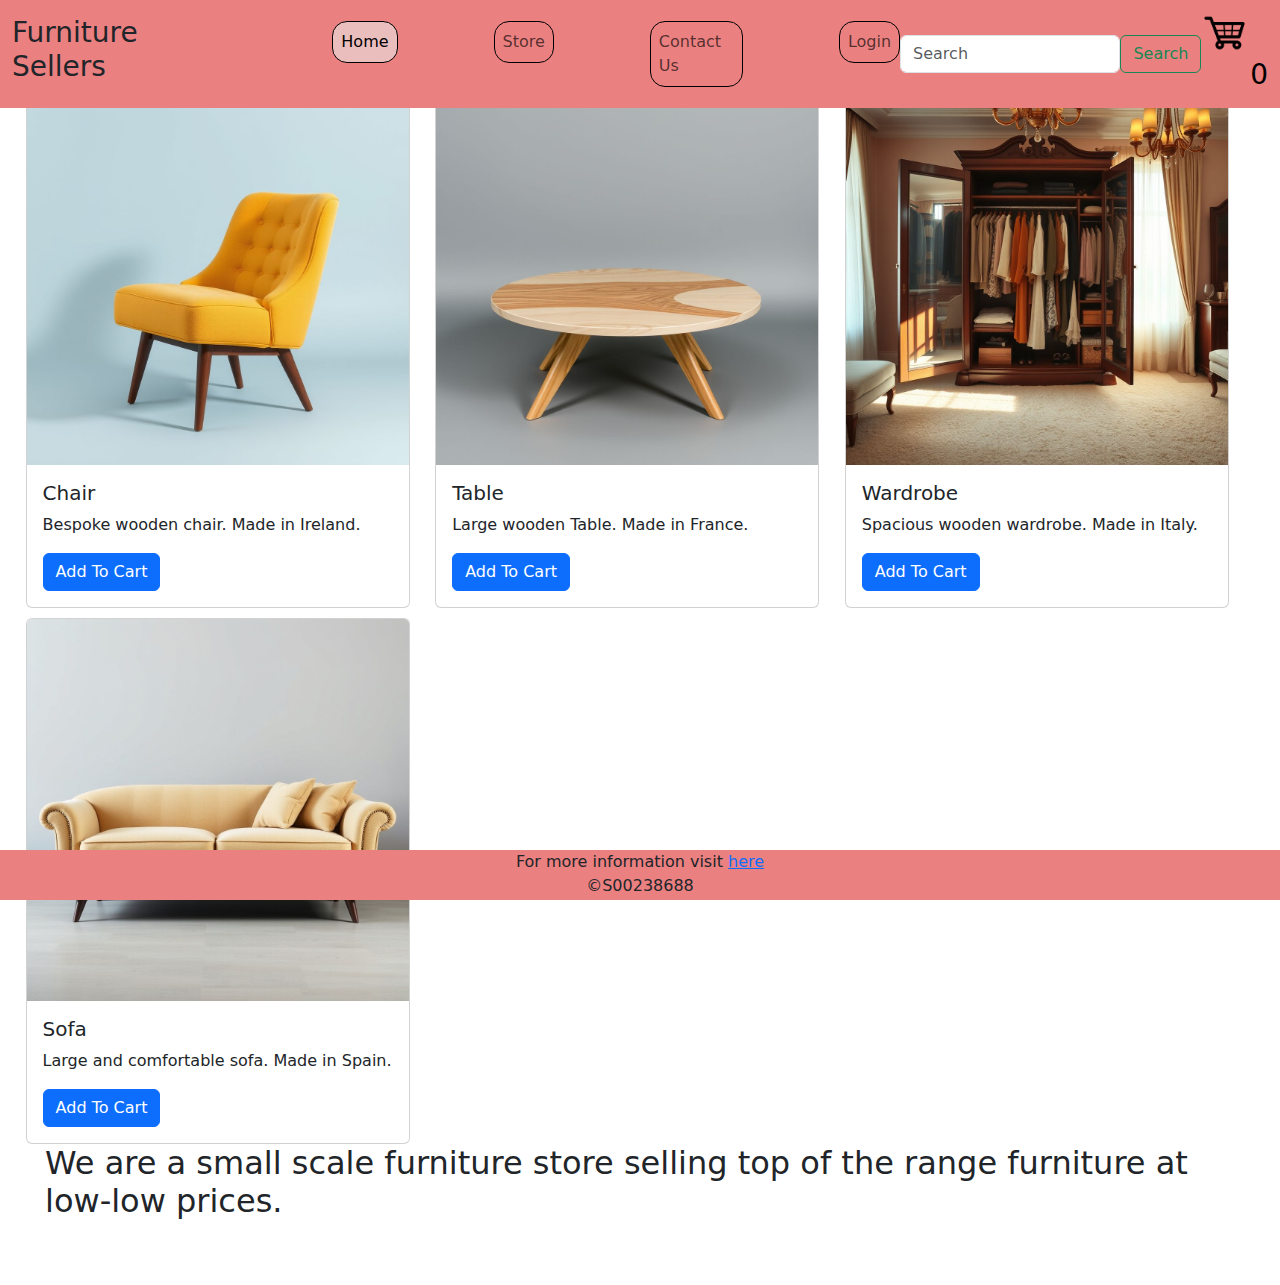
<file: index.html>
<!DOCTYPE html>
<html>
    <head>
        <meta charset="utf-8">
        <meta name="viewport" content="width=device-width, initial-scale=1">
        <title>Home</title>
        <link href="https://cdn.jsdelivr.net/npm/bootstrap@5.3.3/dist/css/bootstrap.min.css" rel="stylesheet" integrity="sha384-QWTKZyjpPEjISv5WaRU9OFeRpok6YctnYmDr5pNlyT2bRjXh0JMhjY6hW+ALEwIH" crossorigin="anonymous">
        <link rel="stylesheet" href="css/styles.css">
    </head>
    <body>
        <nav class="navbar navbar-expand-xl">
            <div class="container-fluid">
                <h3>Furniture Sellers</h3>
                <button class="navbar-toggler" type="button" data-toggle="collapse" data-bs-target="#navbarNav" data-target="#navbarNav" aria-controls="navbarNav" aria-expanded="false" aria-label="Toggle navigation">
                    <span class="navbar-toggler-icon"></span>
                </button>
                <div class="collapse navbar-collapse" id="navbarNav">
                    <ul class="navbar-nav mr-auto">
                        <li class="nav-item">
                            <a class="nav-link active" href="index.html" style="border: 1px solid black;border-radius: 15px;">Home</a>
                        </li>
                        <li class="nav-item">
                            <a class="nav-link" href="store.html" style="border: 1px solid black;border-radius: 15px;">Store</a>
                        </li>
                        <li class="nav-item">
                            <a class="nav-link" href="contact.html" style="border: 1px solid black;border-radius: 15px;">Contact Us</a>
                        </li>
                        <li class="nav-item">
                            <a class="nav-link" href="login.html" style="border: 1px solid black;border-radius: 15px;">Login</a>
                        </li>
                    </ul>
                </div>
                <form class="d-flex" role="search">
                    <input class="form-control searchbar" type="search" placeholder="Search" aria-label="Search">
                    <button class="btn btn-outline-success" type="submit">Search</button>
                </form>
                <a href="cart.html" id = "cart"><img src="images/cart.png" style="height: 50px;"></a>
            </div>
        </nav>
        <br>
        <br>
        <br>
        <main>
            <div class="card">
                <img class="card-img-top" src="images/chair.jpg">
                <div class="card-body">
                  <h5 class="card-title">Chair</h5>
                  <p class="card-text">Bespoke wooden chair. Made in Ireland.</p>
                  <a id = "one" class="btn btn-primary">Add To Cart</a>
                </div>
            </div>
            <div class="card">
                <img class="card-img-top" src="images/table.jpg">
                <div class="card-body">
                  <h5 class="card-title">Table</h5>
                  <p class="card-text">Large wooden Table. Made in France.</p>
                  <a id = "two" class="btn btn-primary">Add To Cart</a>
                </div>
            </div>
            <div class="card">
                <img class="card-img-top" src="images/wardrobe.jpg">
                <div class="card-body">
                  <h5 class="card-title">Wardrobe</h5>
                  <p class="card-text">Spacious wooden wardrobe. Made in Italy.</p>
                  <a id = "three" class="btn btn-primary">Add To Cart</a>
                </div>
            </div>
            <div class="card">
                <img class="card-img-top" src="images/sofa.jpg">
                <div class="card-body">
                  <h5 class="card-title">Sofa</h5>
                  <p class="card-text">Large and comfortable sofa. Made in Spain.</p>
                  <a id = "four" class="btn btn-primary">Add To Cart</a>
                </div>
            </div>
            <h2 style="margin-left: 45px;">We are a small scale furniture store selling top of the range furniture at low-low prices.</h2>
        </main>
        <br>
        <br>
        <br>
        <h1 style="color: white;float: left;">fin</h1> <!-- neccessary to allow the brs something to line break-->
        <footer>
            <p>For more information visit <a href="https://www.wikipedia.org/" target="_blank">here</a><br/>&copy;S00238688</p>
        </footer>
        <script src="https://code.jquery.com/jquery-3.3.1.slim.min.js" integrity="sha384-q8i/X+965DzO0rT7abK41JStQIAqVgRVzpbzo5smXKp4YfRvH+8abtTE1Pi6jizo" crossorigin="anonymous"></script>
        <script src="https://cdn.jsdelivr.net/npm/popper.js@1.14.7/dist/umd/popper.min.js" integrity="sha384-UO2eT0CpHqdSJQ6hJty5KVphtPhzWj9WO1clHTMGa3JDZwrnQq4sF86dIHNDz0W1" crossorigin="anonymous"></script>
        <script src="https://cdn.jsdelivr.net/npm/bootstrap@4.3.1/dist/js/bootstrap.min.js" integrity="sha384-JjSmVgyd0p3pXB1rRibZUAYoIIy6OrQ6VrjIEaFf/nJGzIxFDsf4x0xIM+B07jRM" crossorigin="anonymous"></script>
        <script src="script/script.js"></script>
    </body>
</html>
</file>
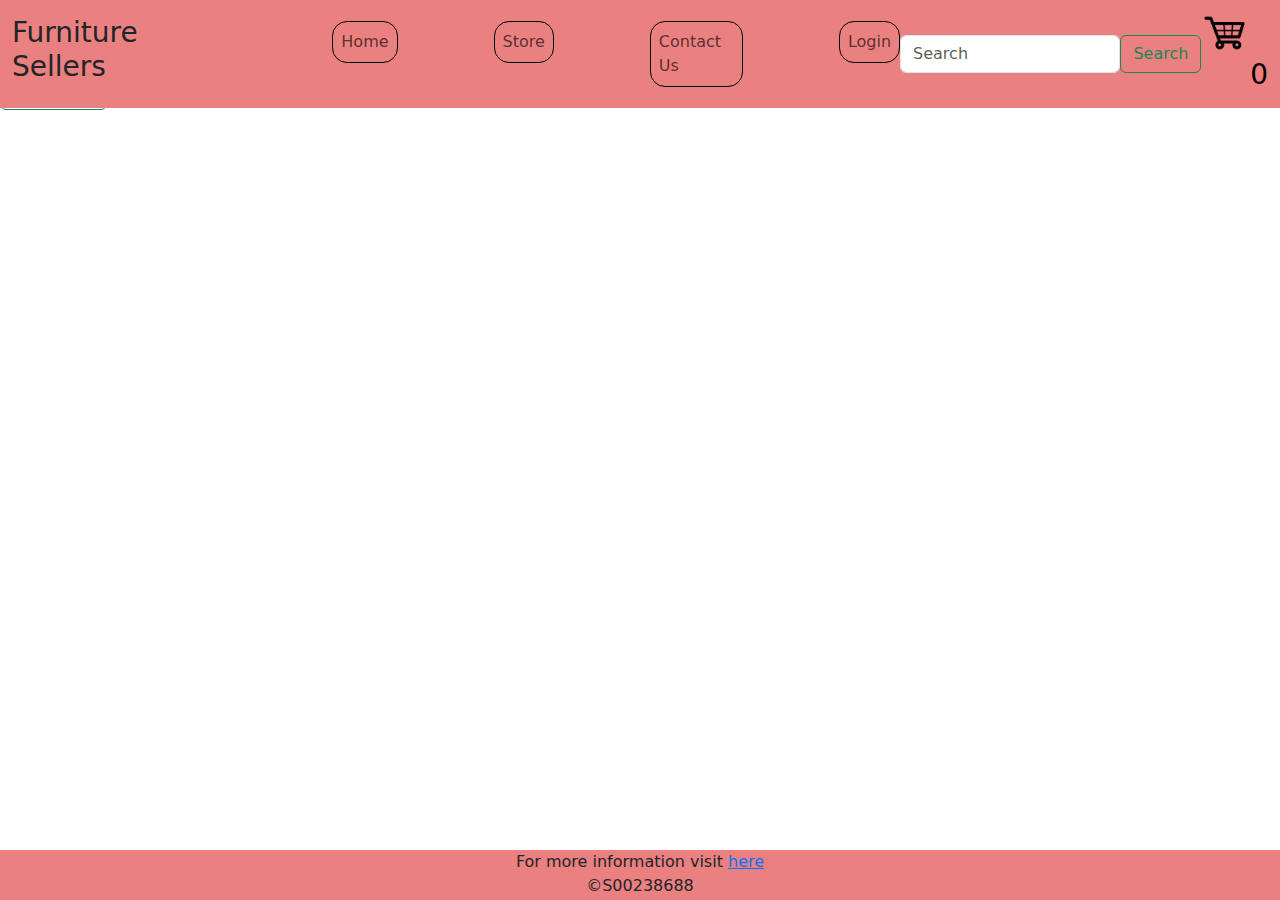
<file: cart.html>
<!DOCTYPE html>
<html>
    <head>
        <meta charset="utf-8">
        <meta name="viewport" content="width=device-width, initial-scale=1">
        <title>Cart</title>
        <link href="https://cdn.jsdelivr.net/npm/bootstrap@5.3.3/dist/css/bootstrap.min.css" rel="stylesheet" integrity="sha384-QWTKZyjpPEjISv5WaRU9OFeRpok6YctnYmDr5pNlyT2bRjXh0JMhjY6hW+ALEwIH" crossorigin="anonymous">
        <link rel="stylesheet" href="css/styles.css">
    </head>
    <body>
        <nav class="navbar navbar-expand-xl">
            <div class="container-fluid">
                <h3>Furniture Sellers</h3>
                <button class="navbar-toggler" type="button" data-toggle="collapse" data-bs-target="#navbarNav" data-target="#navbarNav" aria-controls="navbarNav" aria-expanded="false" aria-label="Toggle navigation">
                    <span class="navbar-toggler-icon"></span>
                </button>
                <div class="collapse navbar-collapse" id="navbarNav">
                    <ul class="navbar-nav mr-auto">
                        <li class="nav-item" style="padding-left: 6rem;">
                            <a class="nav-link" href="index.html" style="border: 1px solid black;border-radius: 15px;">Home</a>
                        </li>
                        <li class="nav-item" style="padding-left: 6rem;">
                            <a class="nav-link" href="store.html" style="border: 1px solid black;border-radius: 15px;">Store</a>
                        </li>
                        <li class="nav-item" style="padding-left: 6rem;">
                            <a class="nav-link" href="contact.html" style="border: 1px solid black;border-radius: 15px;">Contact Us</a>
                        </li>
                        <li class="nav-item" style="padding-left: 6rem;">
                            <a class="nav-link" href="login.html" style="border: 1px solid black;border-radius: 15px;">Login</a>
                        </li>
                    </ul>
                </div>
                <form class="d-flex" role="search">
                    <input class="form-control searchbar" type="search" placeholder="Search" aria-label="Search">
                    <button class="btn btn-outline-success" type="submit">Search</button>
                </form>
                <a href="cart.html" id = "cart"><img src="images/cart.png" style="height: 50px;"></a>
            </div>
        </nav>
        <br>
        <br>
        <br>
        <main>
            <button class="btn btn-outline-success" type="button" id="clear">Clear Cart</button>
            <div id="DisplayItems">

            </div>
        </main>
        <br>
        <br>
        <br>
        <h1 style="color: white;float: left;width:100%">fin</h1> <!-- neccessary to allow the brs something to line break-->
        <footer>
            <p>For more information visit <a href="https://www.wikipedia.org/" target="_blank">here</a><br/>&copy;S00238688</p>
        </footer>
        <script src="https://code.jquery.com/jquery-3.3.1.slim.min.js" integrity="sha384-q8i/X+965DzO0rT7abK41JStQIAqVgRVzpbzo5smXKp4YfRvH+8abtTE1Pi6jizo" crossorigin="anonymous"></script>
        <script src="https://cdn.jsdelivr.net/npm/popper.js@1.14.7/dist/umd/popper.min.js" integrity="sha384-UO2eT0CpHqdSJQ6hJty5KVphtPhzWj9WO1clHTMGa3JDZwrnQq4sF86dIHNDz0W1" crossorigin="anonymous"></script>
        <script src="https://cdn.jsdelivr.net/npm/bootstrap@4.3.1/dist/js/bootstrap.min.js" integrity="sha384-JjSmVgyd0p3pXB1rRibZUAYoIIy6OrQ6VrjIEaFf/nJGzIxFDsf4x0xIM+B07jRM" crossorigin="anonymous"></script>
        <script src="script/script.js"></script>
    </body>
</html>
</file>
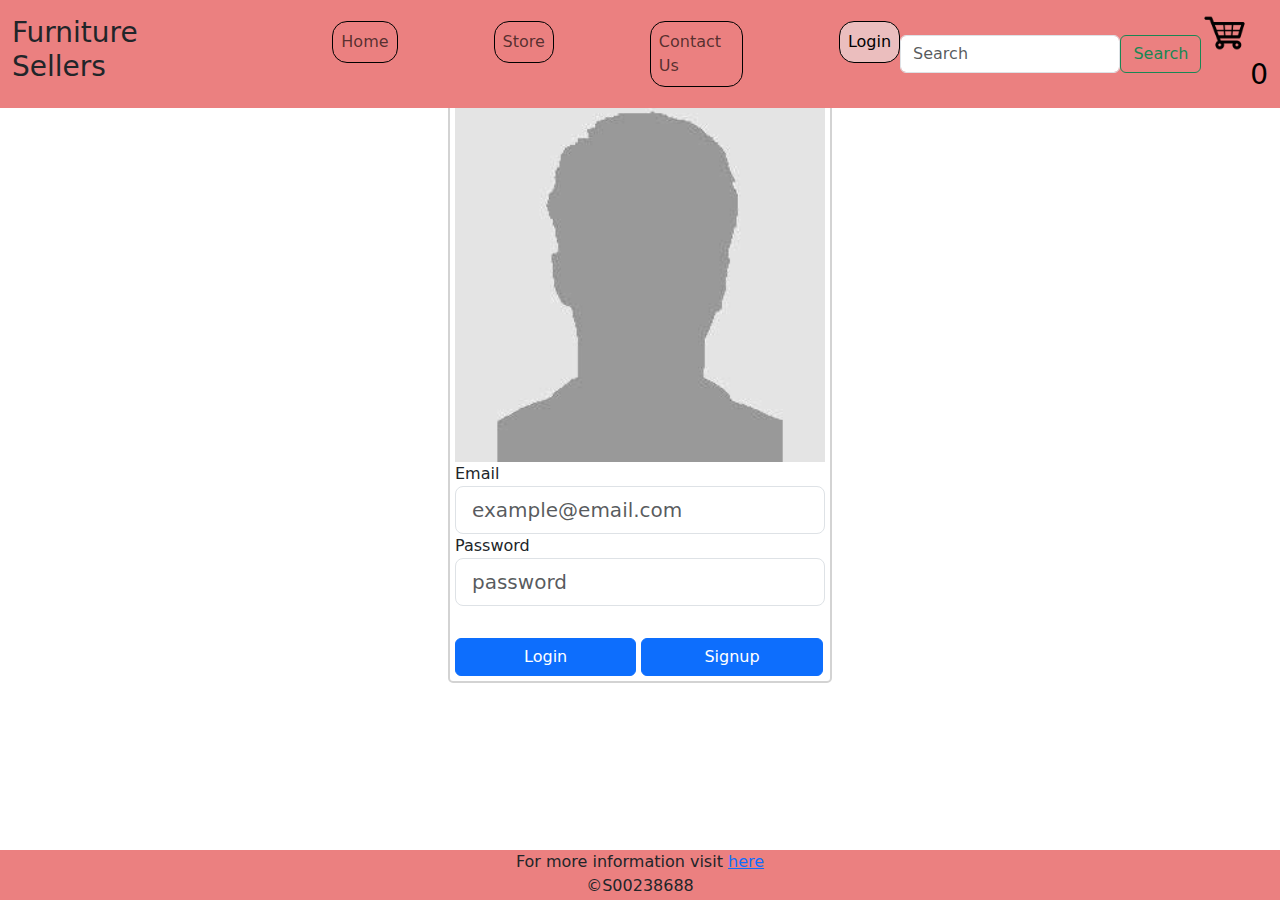
<file: login.html>
<!DOCTYPE html>
<html>
    <head>
        <meta charset="utf-8">
        <meta name="viewport" content="width=device-width, initial-scale=1">
        <title>Login</title>
        <link href="https://cdn.jsdelivr.net/npm/bootstrap@5.3.3/dist/css/bootstrap.min.css" rel="stylesheet" integrity="sha384-QWTKZyjpPEjISv5WaRU9OFeRpok6YctnYmDr5pNlyT2bRjXh0JMhjY6hW+ALEwIH" crossorigin="anonymous">
        <link rel="stylesheet" href="css/styles.css">
    </head>
    <body>
        <nav class="navbar navbar-expand-xl">
            <div class="container-fluid">
                <h3>Furniture Sellers</h3>
                <button class="navbar-toggler" type="button" data-toggle="collapse" data-bs-target="#navbarNav" data-target="#navbarNav" aria-controls="navbarNav" aria-expanded="false" aria-label="Toggle navigation">
                    <span class="navbar-toggler-icon"></span>
                </button>
                <div class="collapse navbar-collapse" id="navbarNav">
                    <ul class="navbar-nav mr-auto">
                        <li class="nav-item">
                            <a class="nav-link" href="index.html" style="border: 1px solid black;border-radius: 15px;">Home</a>
                        </li>
                        <li class="nav-item">
                            <a class="nav-link" href="store.html" style="border: 1px solid black;border-radius: 15px;">Store</a>
                        </li>
                        <li class="nav-item">
                            <a class="nav-link" href="contact.html" style="border: 1px solid black;border-radius: 15px;">Contact Us</a>
                        </li>
                        <li class="nav-item">
                            <a class="nav-link active" href="login.html" style="border: 1px solid black;border-radius: 15px;">Login</a>
                        </li>
                    </ul>
                </div>
                <form class="d-flex" role="search">
                    <input class="form-control searchbar" type="search" placeholder="Search" aria-label="Search">
                    <button class="btn btn-outline-success" type="submit">Search</button>
                </form>
                <a href="cart.html" id = "cart"><img src="images/cart.png" style="height: 50px;"></a>
            </div>
        </nav>
        <br>
        <br>
        <br>
        <main>
            <form method="get"id="inputForm" class="inputForm" style="margin-left: 35%;margin-right: 35%;margin-top: 1%;border: solid lightgray 2px;border-radius: 5px;padding: 5px;"><!--bootstrap form-->
                <img style="width: 100%;" src="images/unknownpfp.jpg">
                <label for="email">Email</label>
                <input type="email" class="form-control form-control-lg" id="email" aria-describedby="emailHelp" placeholder="example@email.com"required>
                <label for="password">Password</label>
                <input type="password" class="form-control form-control-lg" id="password" placeholder="password"required>
                <h6 id="incorrected" style="color: red;"></h6>
                <br>
                <button onclick="Login()" id="login" style="width:49%;" type="submit" class="btn btn-primary">Login</button>
                <button onclick="Signup()" id="signup" style="width:49%;" type="submit" class="btn btn-primary">Signup</button>
            </form>
        </main>
        <br>
        <br>
        <br>
        <h1 style="color: white;float: left;">fin</h1> <!-- neccessary to allow the brs something to line break-->
        <footer>
            <p>For more information visit <a href="https://www.wikipedia.org/" target="_blank">here</a><br/>&copy;S00238688</p>
        </footer>
        <script src="https://code.jquery.com/jquery-3.3.1.slim.min.js" integrity="sha384-q8i/X+965DzO0rT7abK41JStQIAqVgRVzpbzo5smXKp4YfRvH+8abtTE1Pi6jizo" crossorigin="anonymous"></script>
        <script src="https://cdn.jsdelivr.net/npm/popper.js@1.14.7/dist/umd/popper.min.js" integrity="sha384-UO2eT0CpHqdSJQ6hJty5KVphtPhzWj9WO1clHTMGa3JDZwrnQq4sF86dIHNDz0W1" crossorigin="anonymous"></script>
        <script src="https://cdn.jsdelivr.net/npm/bootstrap@4.3.1/dist/js/bootstrap.min.js" integrity="sha384-JjSmVgyd0p3pXB1rRibZUAYoIIy6OrQ6VrjIEaFf/nJGzIxFDsf4x0xIM+B07jRM" crossorigin="anonymous"></script>
        <script src="script/script.js"></script>
    </body>
</html>
</file>
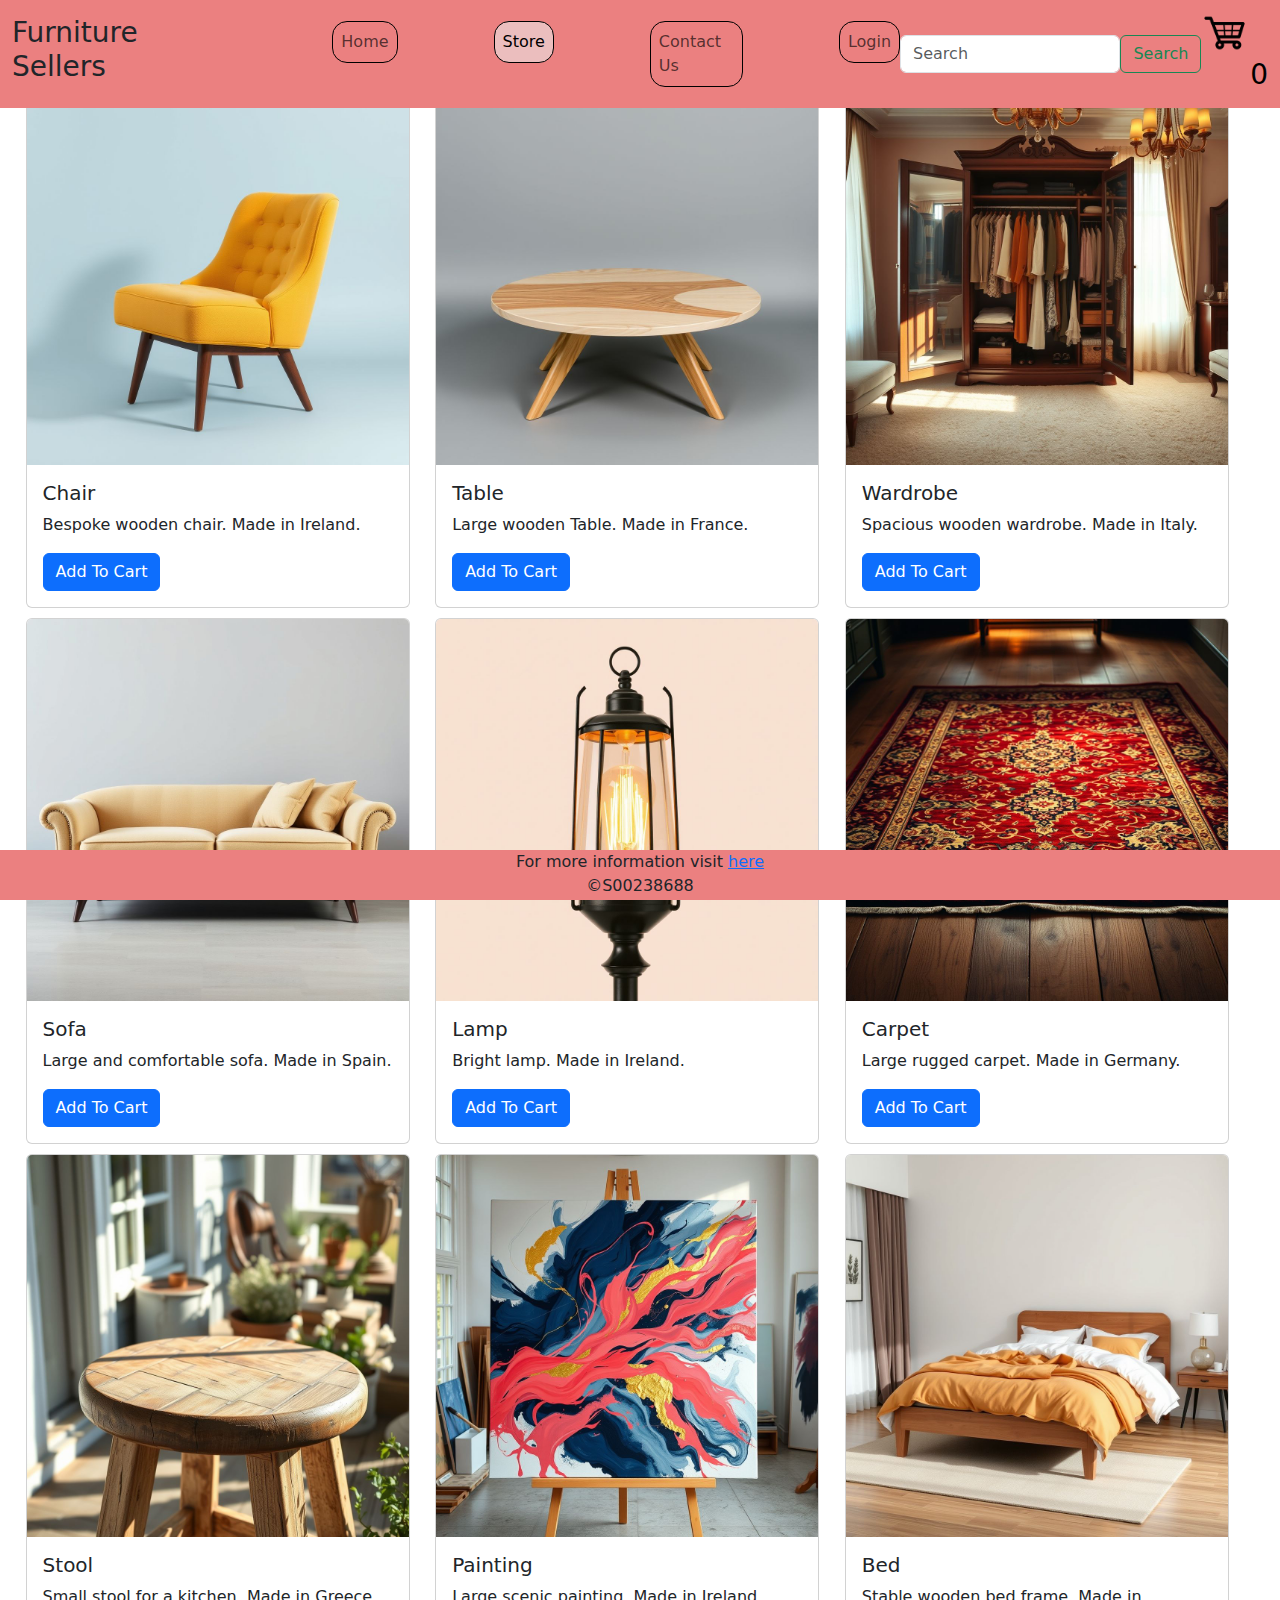
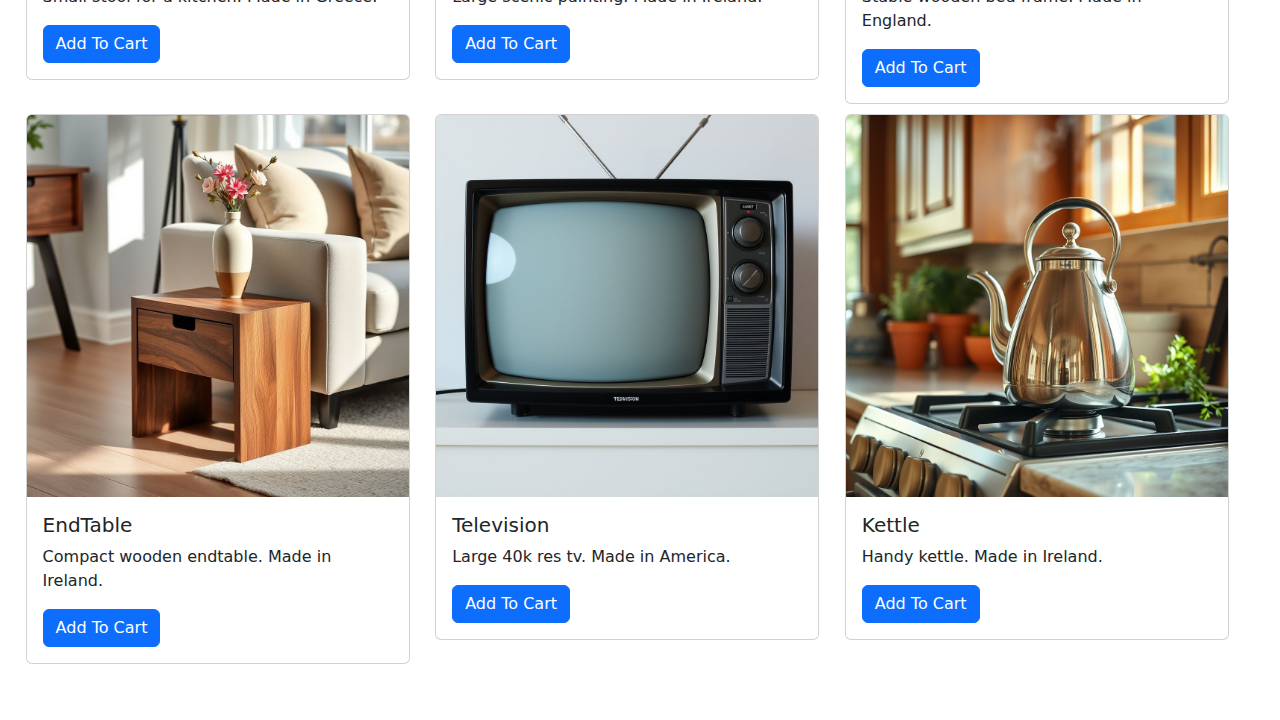
<file: store.html>
<!DOCTYPE html>
<html>
    <head>
        <meta charset="utf-8">
        <meta name="viewport" content="width=device-width, initial-scale=1">
        <title>Store</title>
        <link href="https://cdn.jsdelivr.net/npm/bootstrap@5.3.3/dist/css/bootstrap.min.css" rel="stylesheet" integrity="sha384-QWTKZyjpPEjISv5WaRU9OFeRpok6YctnYmDr5pNlyT2bRjXh0JMhjY6hW+ALEwIH" crossorigin="anonymous">
        <link rel="stylesheet" href="css/styles.css">
    </head>
    <body>
        <nav class="navbar navbar-expand-xl">
            <div class="container-fluid">
                <h3>Furniture Sellers</h3>
                <button class="navbar-toggler" type="button" data-toggle="collapse" data-bs-target="#navbarNav" data-target="#navbarNav" aria-controls="navbarNav" aria-expanded="false" aria-label="Toggle navigation">
                    <span class="navbar-toggler-icon"></span>
                </button>
                <div class="collapse navbar-collapse" id="navbarNav">
                    <ul class="navbar-nav mr-auto">
                        <li class="nav-item">
                            <a class="nav-link" href="index.html" style="border: 1px solid black;border-radius: 15px;">Home</a>
                        </li>
                        <li class="nav-item">
                            <a class="nav-link active" href="store.html" style="border: 1px solid black;border-radius: 15px;">Store</a>
                        </li>
                        <li class="nav-item">
                            <a class="nav-link" href="contact.html" style="border: 1px solid black;border-radius: 15px;">Contact Us</a>
                        </li>
                        <li class="nav-item">
                            <a class="nav-link" href="login.html" style="border: 1px solid black;border-radius: 15px;">Login</a>
                        </li>
                    </ul>
                </div>
                <form class="d-flex" role="search">
                    <input class="form-control searchbar" type="search" placeholder="Search" aria-label="Search">
                    <button class="btn btn-outline-success" type="submit">Search</button>
                </form>
                <a href="cart.html" id = "cart"><img src="images/cart.png" style="height: 50px;"></a>
            </div>
        </nav>
        <br>
        <br>
        <br>
        <main>
            <div class="card">
                <img class="card-img-top" src="images/chair.jpg">
                <div class="card-body">
                  <h5 class="card-title">Chair</h5>
                  <p class="card-text">Bespoke wooden chair. Made in Ireland.</p>
                  <a id = "one" class="btn btn-primary">Add To Cart</a>
                </div>
            </div>
            <div class="card">
                <img class="card-img-top" src="images/table.jpg">
                <div class="card-body">
                  <h5 class="card-title">Table</h5>
                  <p class="card-text">Large wooden Table. Made in France.</p>
                  <a id = "two" class="btn btn-primary">Add To Cart</a>
                </div>
            </div>
            <div class="card">
                <img class="card-img-top" src="images/wardrobe.jpg">
                <div class="card-body">
                  <h5 class="card-title">Wardrobe</h5>
                  <p class="card-text">Spacious wooden wardrobe. Made in Italy.</p>
                  <a id = "three" class="btn btn-primary">Add To Cart</a>
                </div>
            </div>
            <div class="card">
                <img class="card-img-top" src="images/sofa.jpg">
                <div class="card-body">
                  <h5 class="card-title">Sofa</h5>
                  <p class="card-text">Large and comfortable sofa. Made in Spain.</p>
                  <a id = "four" class="btn btn-primary">Add To Cart</a>
                </div>
            </div>
            <div class="card">
                <img class="card-img-top" src="images/lamp.jpg">
                <div class="card-body">
                  <h5 class="card-title">Lamp</h5>
                  <p class="card-text">Bright lamp. Made in Ireland.</p>
                  <a id = "five" class="btn btn-primary">Add To Cart</a>
                </div>
            </div>
            <div class="card">
                <img class="card-img-top" src="images/carpet.jpg">
                <div class="card-body">
                  <h5 class="card-title">Carpet</h5>
                  <p class="card-text">Large rugged carpet. Made in Germany.</p>
                  <a id = "six" class="btn btn-primary">Add To Cart</a>
                </div>
            </div>
            <div class="card">
                <img class="card-img-top" src="images/stool.jpg">
                <div class="card-body">
                  <h5 class="card-title">Stool</h5>
                  <p class="card-text">Small stool for a kitchen. Made in Greece.</p>
                  <a id = "seven" class="btn btn-primary">Add To Cart</a>
                </div>
            </div>
            <div class="card">
                <img class="card-img-top" src="images/painting.jpg">
                <div class="card-body">
                  <h5 class="card-title">Painting</h5>
                  <p class="card-text">Large scenic painting. Made in Ireland.</p>
                  <a id = "eight" class="btn btn-primary">Add To Cart</a>
                </div>
            </div>
            <div class="card">
                <img class="card-img-top" src="images/bed.jpg">
                <div class="card-body">
                  <h5 class="card-title">Bed</h5>
                  <p class="card-text">Stable wooden bed frame. Made in England.</p>
                  <a id = "nine" class="btn btn-primary">Add To Cart</a>
                </div>
            </div>
            <div class="card">
                <img class="card-img-top" src="images/endtable.jpg">
                <div class="card-body">
                  <h5 class="card-title">EndTable</h5>
                  <p class="card-text">Compact wooden endtable. Made in Ireland.</p>
                  <a id = "ten" class="btn btn-primary">Add To Cart</a>
                </div>
            </div>
            <div class="card">
                <img class="card-img-top" src="images/television.jpg">
                <div class="card-body">
                  <h5 class="card-title">Television</h5>
                  <p class="card-text">Large 40k res tv. Made in America.</p>
                  <a id = "eleven" class="btn btn-primary">Add To Cart</a>
                </div>
            </div>
            <div class="card">
                <img class="card-img-top" src="images/kettle.jpg">
                <div class="card-body">
                  <h5 class="card-title">Kettle</h5>
                  <p class="card-text">Handy kettle. Made in Ireland.</p>
                  <a id = "twelve" class="btn btn-primary">Add To Cart</a>
                </div>
            </div>
        </main>
        <br>
        <br>
        <br>
        <br>
        <h1 style="color: white;float: left;width:100%;">fin</h1> <!-- neccessary to allow the brs something to line break-->
        <footer>
            <p>For more information visit <a href="https://www.wikipedia.org/" target="_blank">here</a><br/>&copy;S00238688</p>
        </footer>
        <script src="https://code.jquery.com/jquery-3.3.1.slim.min.js" integrity="sha384-q8i/X+965DzO0rT7abK41JStQIAqVgRVzpbzo5smXKp4YfRvH+8abtTE1Pi6jizo" crossorigin="anonymous"></script>
        <script src="https://cdn.jsdelivr.net/npm/popper.js@1.14.7/dist/umd/popper.min.js" integrity="sha384-UO2eT0CpHqdSJQ6hJty5KVphtPhzWj9WO1clHTMGa3JDZwrnQq4sF86dIHNDz0W1" crossorigin="anonymous"></script>
        <script src="https://cdn.jsdelivr.net/npm/bootstrap@4.3.1/dist/js/bootstrap.min.js" integrity="sha384-JjSmVgyd0p3pXB1rRibZUAYoIIy6OrQ6VrjIEaFf/nJGzIxFDsf4x0xIM+B07jRM" crossorigin="anonymous"></script>
        <script src="script/script.js"></script>
    </body>
</html>
</file>
<file: css/styles.css>
@import 'mediaqueries.css';
:root {
  --overBackground: rgb(235, 128, 128);
}

footer {
  position: fixed;
  left: 0;
  bottom: 0;
  width: 100%;
  background-color: var(--overBackground);
  text-align: center;
  height: 50px;
  z-index: 10 !important;
}

nav {
  position: fixed !important;
  z-index: 10 !important;
  width: 100% !important;
  background-color: var(--overBackground);
}

a:hover {
  background-color: rgb(235, 96, 96);
}

.active {
  background-color: rgb(235, 190, 190);
}

main {
  z-index: 8 !important;
}

h2 {
  float: left;
  margin-left: 30px;
  margin-right: 30px;
}

div {
  z-index: 9 !important;
}/*# sourceMappingURL=styles.css.map */
</file>
